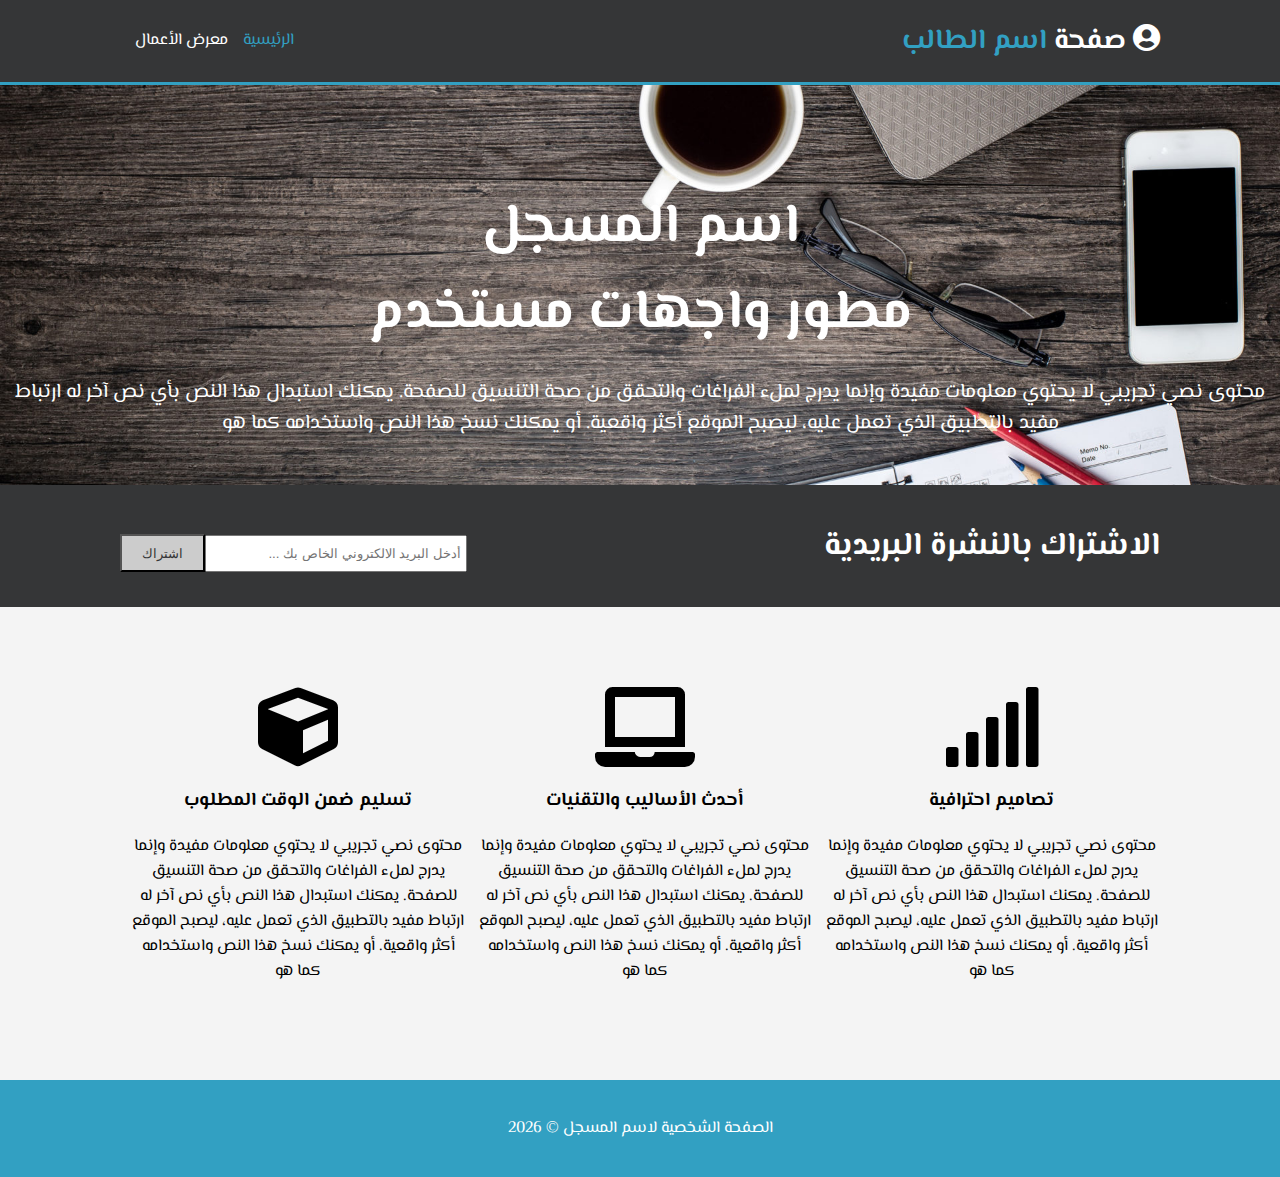
<file: index.html>
<!DOCTYPE html>
<html>
    <head>
        <meta charset="utf-8">
        <meta name="description" content="موقع شخصي لاسم الطالب">
        <meta name="author" content="اسم الطالب">
        <title>الموقع الشخصي</title>
        <link rel="stylesheet" href="css/style.css">
        <link rel="stylesheet" href="https://cdnjs.cloudflare.com/ajax/libs/font-awesome/5.15.2/css/all.min.css">
    </head>
    <body>
        <main>
            <section id="header">
                <div id="branding" style="flex-grow: 8">
                    <h1><a href="index.html"><i class="fa fa-user-circle"></i> صفحة <sapn class="highlight">اسم الطالب</sapn></a> </h1>
                </div>
                <nav>
                    <ul>
                        <li class="current"><a href="index.html">الرئيسية</a></li>
                        <li><a href="gallery.html">معرض الأعمال</a></li>
                    </ul>
                </nav>
    
            </section>
    
            <section id="showcase">
                <h1>اسم المسجل <br> مطور واجهات مستخدم</h1>
                <p>محتوى نصي تجريبي لا يحتوي معلومات مفيدة وإنما يدرج لملء الفراغات والتحقق من صحة التنسيق للصفحة. يمكنك استبدال هذا النص بأي نص آخر له ارتباط مفيد بالتطبيق الذي تعمل عليه، ليصبح الموقع أكثر واقعية. أو يمكنك نسخ هذا النص واستخدامه كما هو</p>
            </section>
    
            <section id="newsletter">
                <h1 style="flex-grow: 8">الاشتراك بالنشرة البريدية</h1>
                <form action="">
                    <input type="email" placeholder="أدخل البريد الالكتروني الخاص بك ..." style="flex-grow: 5">
                    <button type="submit" class="button" style="flex-grow: 5">اشتراك</button>
                </form>
            </section>
    
            <section id="boxes">
                <div class="box" style="flex:30%">
                    <i class="fa fa-signal fa-5x"></i>
                    <h3>تصاميم احترافية</h3>
                    <p>محتوى نصي تجريبي لا يحتوي معلومات مفيدة وإنما يدرج لملء الفراغات والتحقق من صحة التنسيق للصفحة. يمكنك استبدال هذا النص بأي نص آخر له ارتباط مفيد بالتطبيق الذي تعمل عليه، ليصبح الموقع أكثر واقعية. أو يمكنك نسخ هذا النص واستخدامه كما هو</p>
                </div>
                <div class="box" style="flex:30%">
                    <i class="fa fa-laptop fa-5x"></i>
                    <h3>أحدث الأساليب والتقنيات</h3>
                    <p>محتوى نصي تجريبي لا يحتوي معلومات مفيدة وإنما يدرج لملء الفراغات والتحقق من صحة التنسيق للصفحة. يمكنك استبدال هذا النص بأي نص آخر له ارتباط مفيد بالتطبيق الذي تعمل عليه، ليصبح الموقع أكثر واقعية. أو يمكنك نسخ هذا النص واستخدامه كما هو</p>
                </div>
                <div class="box" style="flex:30%">
                    <i class="fa fa-cube fa-5x"></i>
                    <h3>تسليم ضمن الوقت المطلوب</h3>
                    <p>محتوى نصي تجريبي لا يحتوي معلومات مفيدة وإنما يدرج لملء الفراغات والتحقق من صحة التنسيق للصفحة. يمكنك استبدال هذا النص بأي نص آخر له ارتباط مفيد بالتطبيق الذي تعمل عليه، ليصبح الموقع أكثر واقعية. أو يمكنك نسخ هذا النص واستخدامه كما هو</p>
                </div>
            </section>
    
            <section id="footer">
                <p>الصفحة الشخصية لاسم المسجل &copy; <span id="currentYear"></span></p>
            </section>
        </main>
        <script src="https://ajax.googleapis.com/ajax/libs/jquery/3.5.1/jquery.min.js"></script>
        <script src="js/scripts.js"></script>
    </body>
</html>
</file>
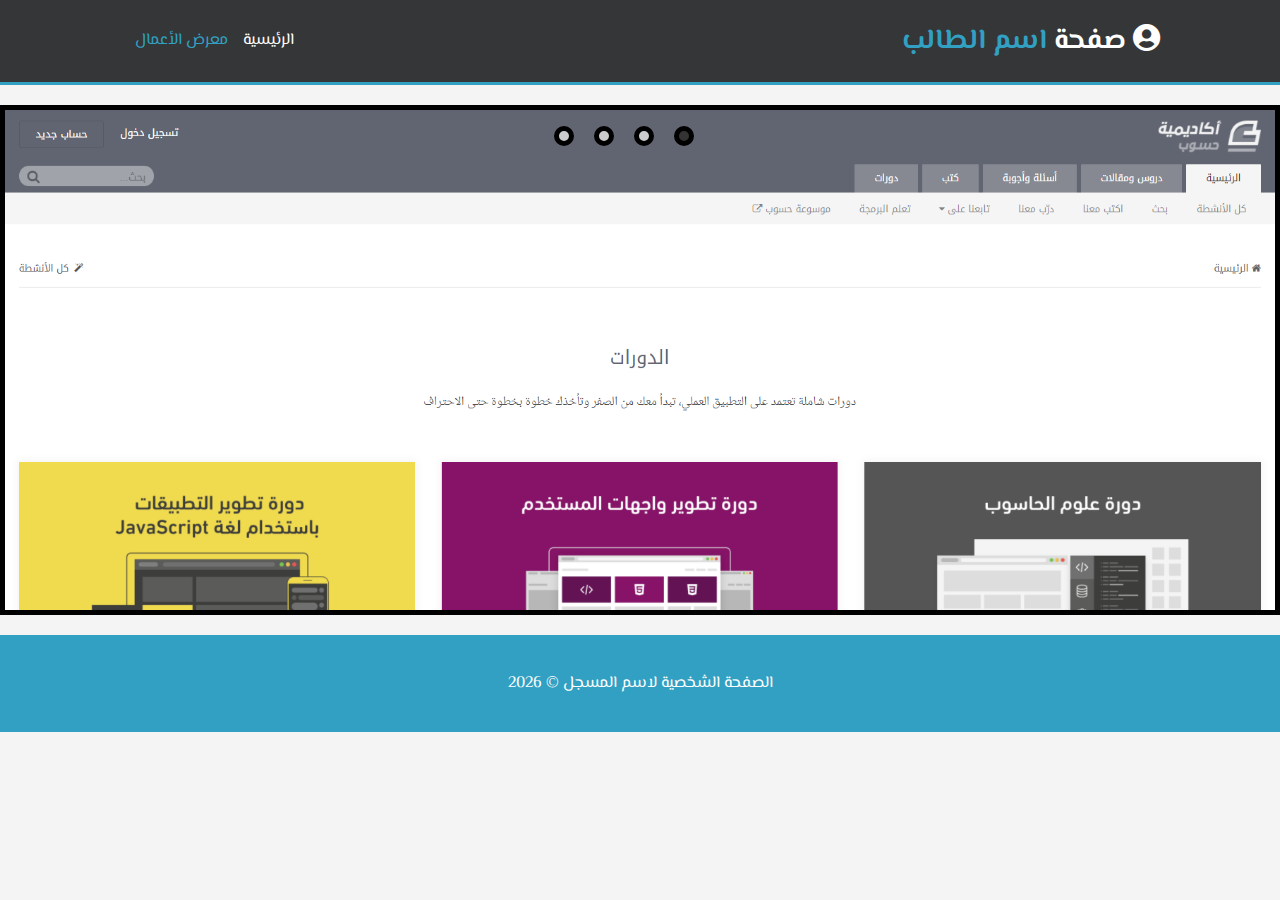
<file: gallery.html>
<!DOCTYPE html>
<html>

<head>
    <meta charset="utf-8">
    <meta name="description" content="موقع شخصي لـ اسم الطالب">
    <meta name="author" content="اسم الطالب">
    <title>الموقع الشخصي</title>
    <link rel="stylesheet" href="https://cdnjs.cloudflare.com/ajax/libs/font-awesome/5.15.2/css/all.min.css">
    <link rel="stylesheet" href="css/style.css">
    <link rel="stylesheet" href="css/slider.css">
</head>

<body>
    <main>
        <section id="header">
            <div id="branding"  style="flex-grow: 8">
                <h1><a href="index.html"><i class="fas fa-user-circle"></i> صفحة <sapn class="highlight">اسم الطالب</sapn></a> </h1>                    
            </div>
            <nav>
                <ul>
                    <li><a href="index.html">الرئيسية</a></li>
                    <li class="current" ><a href="gallery.html">معرض الأعمال</a></li>
                </ul>
            </nav>

        </section>
        
        <section id="slider">
            <div id="wrapper">
                <div class="content">                        
                    <img src="img/1.PNG">
                </div>          
                <div class="content">
                    <img src="img/2.PNG">
                </div>
                <div class="content">
                    <img src="img/3.PNG">
                </div>
                <div class="content">
                    <img src="img/4.PNG">
                </div>
            </div>
            <div id="navLinks">
                <ul>
                    <li class="itemLinks" data-pos="0"></li>
                    <li class="itemLinks" data-pos="1"></li>
                    <li class="itemLinks" data-pos="2"></li>
                    <li class="itemLinks" data-pos="3"></li>
                </ul>
            </div>
        </section>

        <section id="footer">
            <p>الصفحة الشخصية لاسم المسجل &copy; <span id="currentYear"></p>
        </section>

</main>

</body>
<script src="https://ajax.googleapis.com/ajax/libs/jquery/3.5.1/jquery.min.js"></script>
<script src="js/slider.js"></script>
<script src="js/scripts.js"></script>
</html>
</file>
<file: css/style.css>
@import url('https://fonts.googleapis.com/css?family=El+Messiri');
body
{
    font-family: 'El Messiri', sans-serif;
    padding: 0;
    margin: 0;
    background-color: #f4f4f4;
    direction: rtl;
}

main {
    display: flex;
    flex-wrap: wrap;
}
 
main>section {
    width: 100%;    
    margin: auto;
    overflow: hidden;
}

#header{
    background: #353637;
    display: flex;
 flex-flow: row wrap;
justify-content: center;
align-content: center;
align-items: center;
    border-bottom: 3px solid #32a0c2;
    padding: 0px 120px;
}

#branding h1 {
    font-size: 28px;
  }
  nav > ul {
      margin-top: 0px;
    list-style-type: none;
  }

  #header a 
{
    color: #ffffff;
    text-decoration: none;
}
  
nav > ul >  li {
    float: right;
    margin-left: 15px;
  }
li a{
    text-decoration: none;
    color:white;
}

#header .highlight,  #header .current a{
    color: #32a0c2;
}

/* showcase & newsletter */
#showcase
{
    min-height: 400px;
    background:url('../img/image.jpg') no-repeat center;
    background-size: cover;
    text-align: center;
    color: #ffffff;
}

#showcase h1
{
    margin-top: 100px;    
    font-size: 55px;
    margin-bottom: 10px;
}

#showcase p
{
    font-size: 20px;
}

#newsletter 
{
    padding: 15px 120px;
    color: #ffffff;
    background: #353637;  
    display: flex;
    flex-flow: row wrap;
    justify-content: center;
    align-content: center;
    align-items: center;
}

#newsletter h1 
{
    float: right;
}

#newsletter form
{
    float: left;
    margin-top: 15px;
    display: flex; 
    flex-flow: row wrap; 
    justify-content: center; 
    align-content: center; 
    align-items: center;
}

#newsletter input[type="email"]
{
    padding: 4px;
    height: 25px;
    width: 250px;
}

.button
{
    height: 38px;
    background: #cccccc;
    padding-left: 20px;
    padding-right: 20px;
    color: #353637;
}


/* boxes & footer */
#boxes
{
    margin-top: 20px;
    padding: 60px 120px;
    display: flex; 
    flex-flow: row wrap; 
    justify-content: center; 
    align-content: center; 
    align-items: center;
}

#boxes .box
{
    text-align: center;
    margin-left: 10px;
}

@media (max-width: 1020px) {
    #boxes {
      flex-direction: column;
    }
  }

  #footer 
{
    padding: 20px;
    margin-top: 20px;
    color: #ffffff;
    background-color: #32a0c2;
    text-align: center;
}
</file>
<file: css/slider.css>
#slider 
{
    position: relative;
    margin: auto;
    margin-top: 20px;    
    height: 500px;    
    border: 5px black solid;
    overflow: hidden;
}

#wrapper 
{
    width: 400%;
    height: 100%;
    transition: transform 0.5s ease-in-out;
}

#wrapper .content 
{
    float: right;
    width: 25%;
    height: 100%;
}

#wrapper .content img 
{
    width: 100%;
}

#navLinks 
{
    text-align: center;
    position: absolute;
    top: 0;
    right: 45%; 
}

#navLinks ul 
{
    margin: 0px;
    padding: 0px;
    display: inline-block;
    margin-top: 6px;
}

#navLinks ul li 
{
    float: right;
    text-align: center;
    margin: 10px;
    padding: 5px;
    cursor: pointer;
    background-color: #ccc;
    list-style: none;
    border: black 5px solid;
    border-radius: 50%;
}
   
#navLinks ul li:hover 
{
    background-color: #ff0;
}
   
#navLinks ul li.active 
{
    background-color: #333;
}

#navLinks ul li.active:hover 
{
    background-color: #484848;
}
</file>
